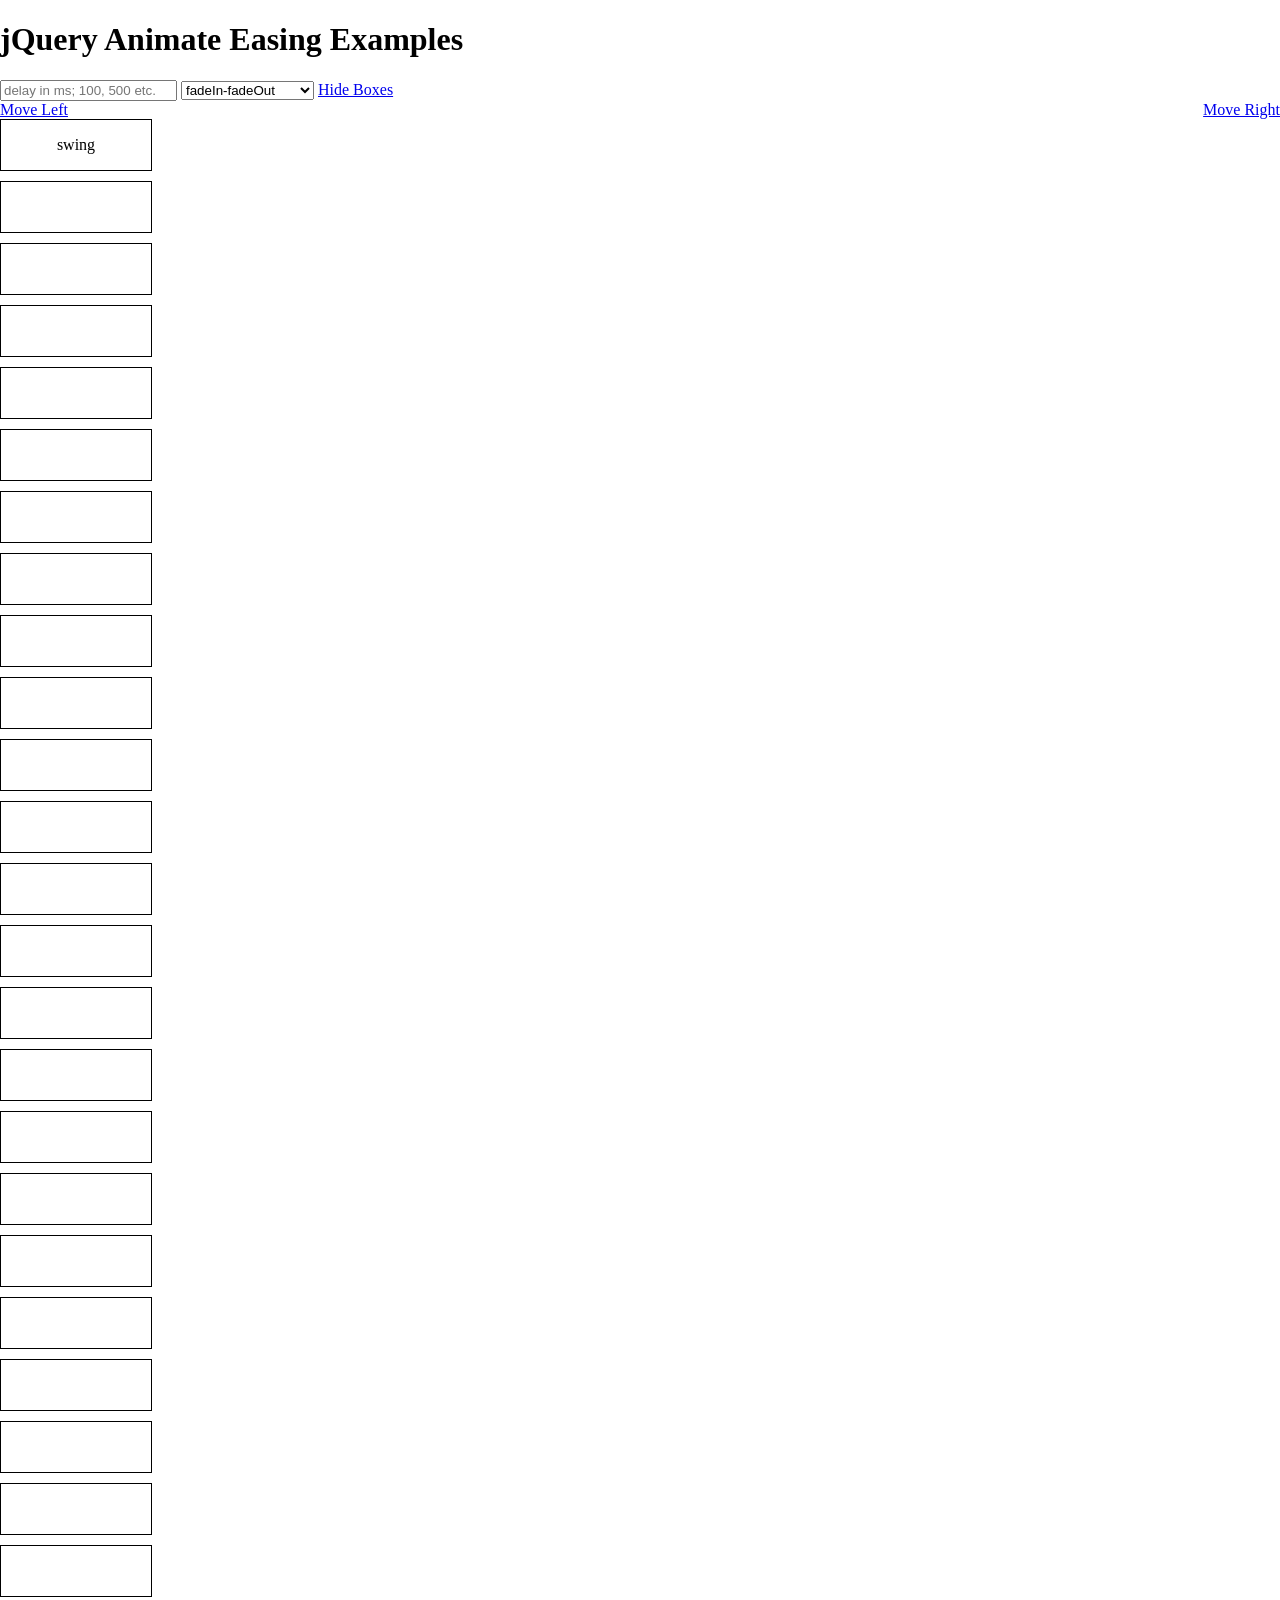
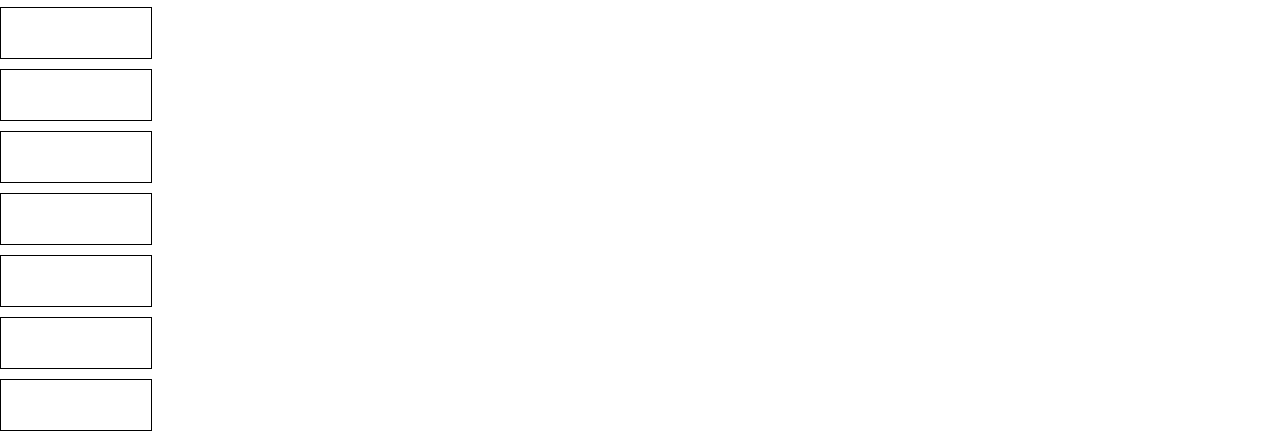
<file: index.html>
<!doctype html>
<html>

<head>
<title> jQuery animate()</title>
<script src="jquery-1.11.3.js" type="text/javascript">
</script>
<script src="jquery.easing.1.3.js" type="text/javascript">
</script>
<script src="test.js" type="text/javascript">
</script>
<style>
  body
  {
    margin: 0;
  }
  .button{
   height:50px;
   width:150px;
   display: block;
   border: solid 1px black; 
   text-align: center;
   text-decoration: none;
   margin-bottom: 10px;
   line-height: 50px;
  }
</style>
</head>


<body onload='init()'>
  <h1> jQuery Animate Easing Examples </h1>

  <input placeholder='delay in ms; 100, 500 etc.'  id='delay'>
  <!--  <input placeholder='end color; rgb(0,0,0), #000000, rgba(0,0,0,1)  etc.'  id='endColor'> -->

  <select id='jqoption'>
    <option value='0'> fadeIn-fadeOut </option>
    <option value='1'> toggle</option>
    <option value='2'> slideToggle</option>
    <option value='3'> fadeToggle</option>
    <option value='4'> slideUp-slideDown</option>
    <option value='5'> hide-show</option>
    <option value='6'> animate opacity</option>
  </select>



  <a href='javascript:toggleBoxes()' class='link'  id='hideShowButton'>Hide Boxes</a>
  <br>
  <a href='javascript:moveLeft()' class='link'  id=''> Move Left </a>
  <a href='javascript:moveRight()' class='link' style='float:right' id=''> Move Right </a>

  <div class='button' id='button0'> swing </div>
  <div class='button' id='button1'> </div>
  <div class='button' id='button2'> </div>
  <div class='button' id='button3'> </div>
  <div class='button' id='button4'> </div>
  <div class='button' id='button5'> </div>
  <div class='button' id='button6'> </div>
  <div class='button' id='button7'> </div>
  <div class='button' id='button8'> </div>
  <div class='button' id='button9'> </div>
  <div class='button' id='button10'> </div>
  <div class='button' id='button11'> </div>
  <div class='button' id='button12'> </div>
  <div class='button' id='button13'> </div>
  <div class='button' id='button14'> </div>
  <div class='button' id='button15'> </div>
  <div class='button' id='button16'> </div>
  <div class='button' id='button17'> </div>
  <div class='button' id='button18'> </div>
  <div class='button' id='button19'> </div>
  <div class='button' id='button20'> </div>
  <div class='button' id='button21'> </div>
  <div class='button' id='button22'> </div>
  <div class='button' id='button23'> </div>
  <div class='button' id='button24'> </div>
  <div class='button' id='button25'> </div>
  <div class='button' id='button26'> </div>
  <div class='button' id='button27'> </div>
  <div class='button' id='button28'> </div>
  <div class='button' id='button29'> </div>
  <div class='button' id='button30'> </div>
  
  
  </div>
   
</body>
</html>
</file>
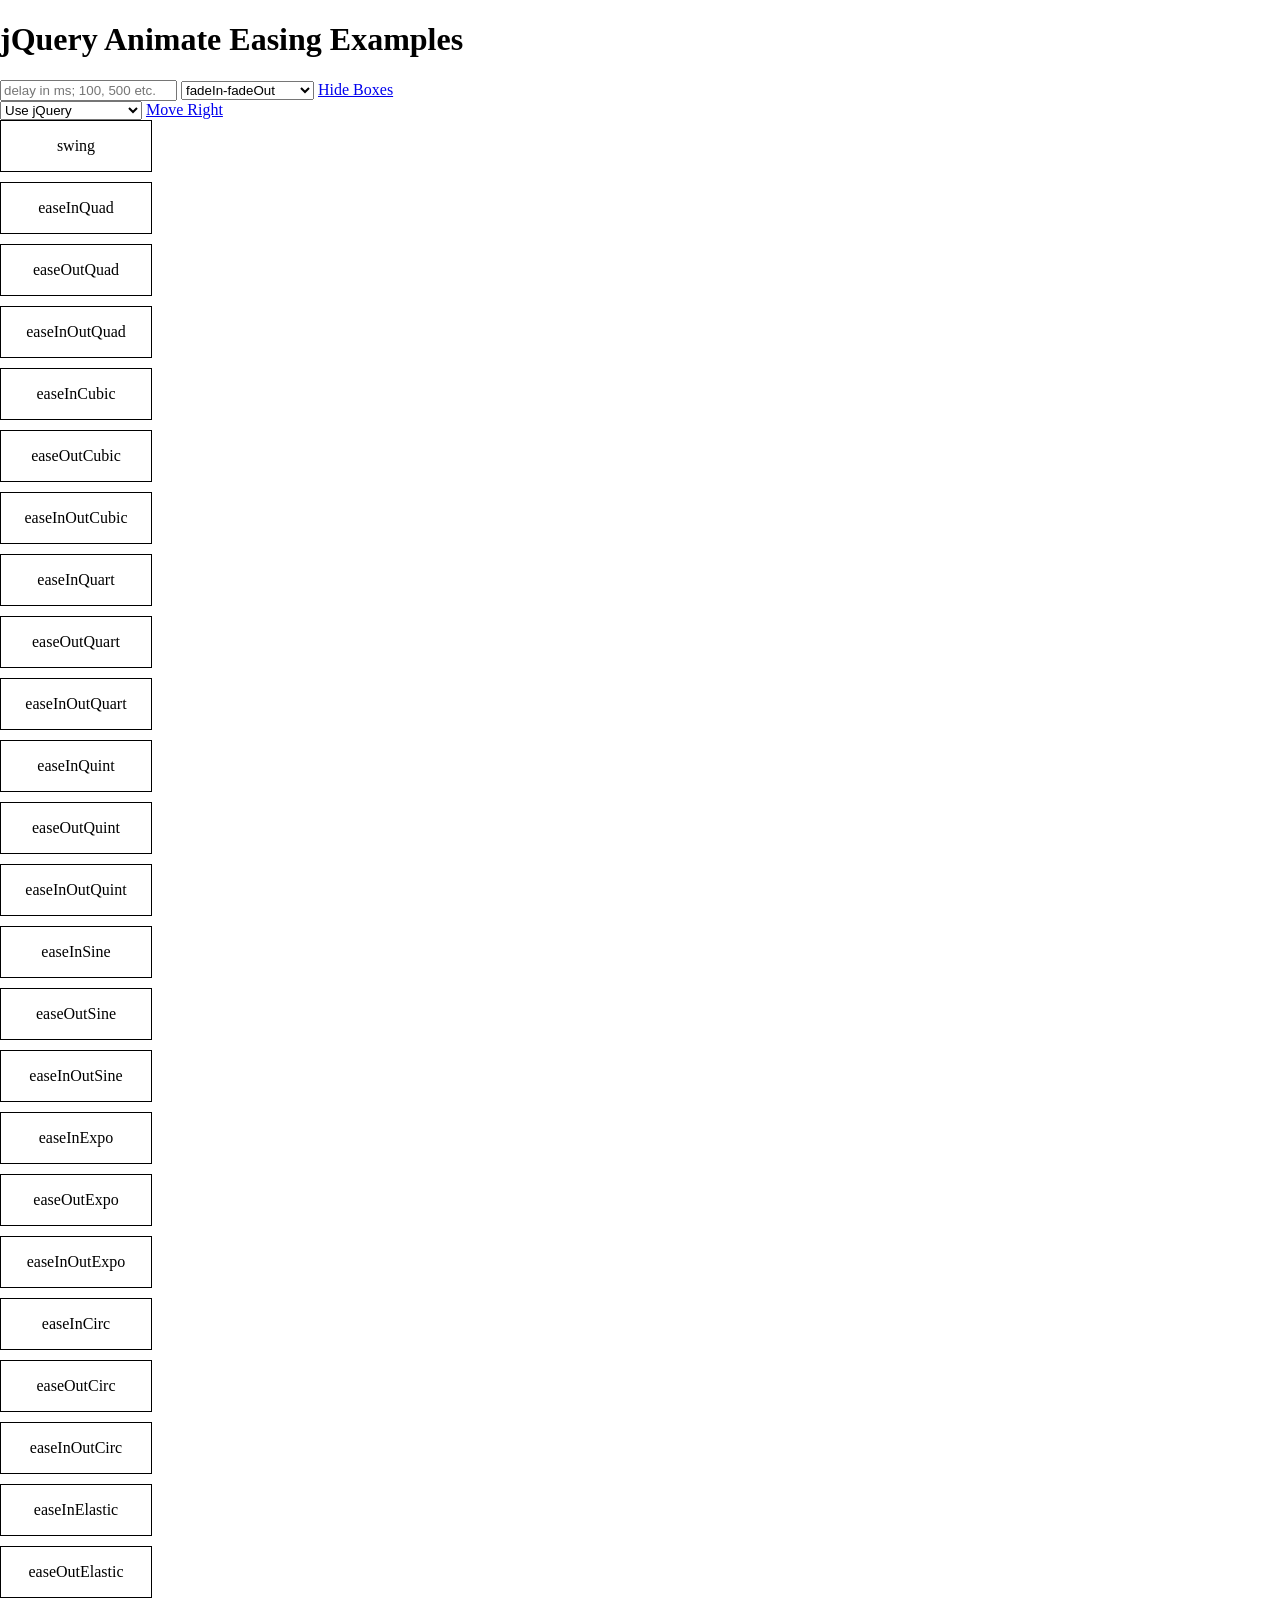
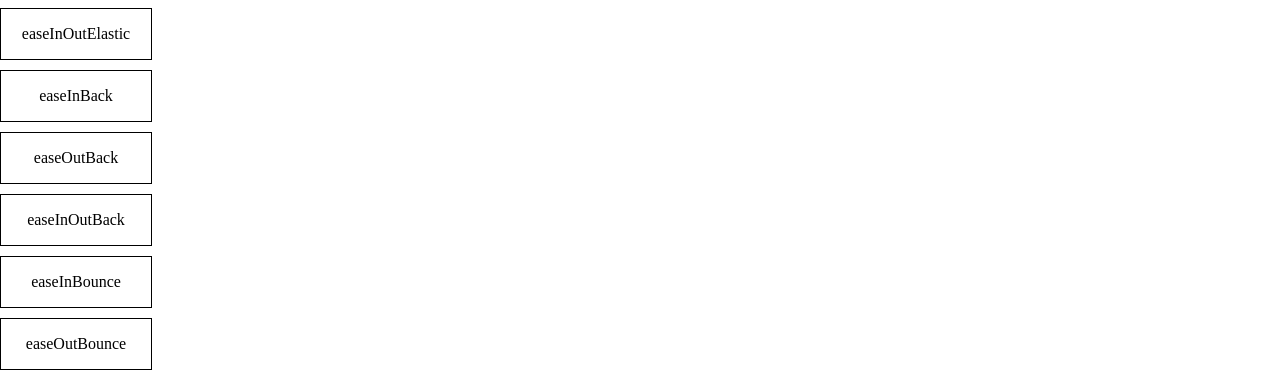
<file: Assignment2/index.html>
<!doctype html>
<html>

<head>
<title> jQuery animate()</title>
<script src="jquery-1.11.3.js" type="text/javascript">
</script>
<script src="jquery.easing.1.3.js" type="text/javascript">
</script>
<script src="test.js" type="text/javascript">
</script>
<style>
  body
  {
    margin: 0;
  }
  .button{
   height:50px;
   width:150px;
   display: block;
   border: solid 1px black; 
   text-align: center;
   text-decoration: none;
   margin-bottom: 10px;
   line-height: 50px;
  }
</style>
</head>


<body onload='init()'>
  <h1> jQuery Animate Easing Examples </h1>

  <input placeholder='delay in ms; 100, 500 etc.'  id='delay'>
  <input placeholder='end color; rgb(0,0,0), #000000, rgba(0,0,0,1)  etc.'  id='endColor'>

  <select id='jqoption'>
    <option value='0'> fadeIn-fadeOut </option>
    <option value='1'> toggle</option>
    <option value='2'> slideToggle</option>
    <option value='3'> fadeToggle</option>
    <option value='4'> slideUp-slideDown</option>
    <option value='5'> hide-show</option>
    <option value='6'> animate opacity</option>
    <option value='7'> CSS transitions </option>
  </select>



  <a href='javascript:toggleBoxes()' class='link'  id='hideShowButton'>Hide Boxes</a>
  <br>
  <select onchange='selChanged()' id='iscss'>
    <option value='0'> Use jQuery </option>
    <option value='1'> Use CSS transitions </option>
  </select>
  
  <a href='javascript:moveRight(); javascript:LeftRightButton()' class='link'  id='LeftRight'>Move Right</a>

  <div class='button cssonly' id='button0'> </div>
  <div class='button cssonly' id='button1'> </div>
  <div class='button cssonly' id='button2'> </div>
  <div class='button cssonly' id='button3'> </div>
  <div class='button cssonly' id='button4'> </div>
  <div class='button' id='button5'> </div>
  <div class='button' id='button6'> </div>
  <div class='button' id='button7'> </div>
  <div class='button' id='button8'> </div>
  <div class='button' id='button9'> </div>
  <div class='button' id='button10'> </div>
  <div class='button' id='button11'> </div>
  <div class='button' id='button12'> </div>
  <div class='button' id='button13'> </div>
  <div class='button' id='button14'> </div>
  <div class='button' id='button15'> </div>
  <div class='button' id='button16'> </div>
  <div class='button' id='button17'> </div>
  <div class='button' id='button18'> </div>
  <div class='button' id='button19'> </div>
  <div class='button' id='button20'> </div>
  <div class='button' id='button21'> </div>
  <div class='button' id='button22'> </div>
  <div class='button' id='button23'> </div>
  <div class='button' id='button24'> </div>
  <div class='button' id='button25'> </div>
  <div class='button' id='button26'> </div>
  <div class='button' id='button27'> </div>
  <div class='button' id='button28'> </div>
  <div class='button' id='button29'> </div>
  <div class='button' id='button30'> </div>
  <div class='button' id='button31'> </div>
  <div class='button' id='button32'> </div>
  <div class='button' id='button33'> </div>
  <div class='button' id='button34'> </div>
  
  
  </div>
   
</body>
</html>
</file>
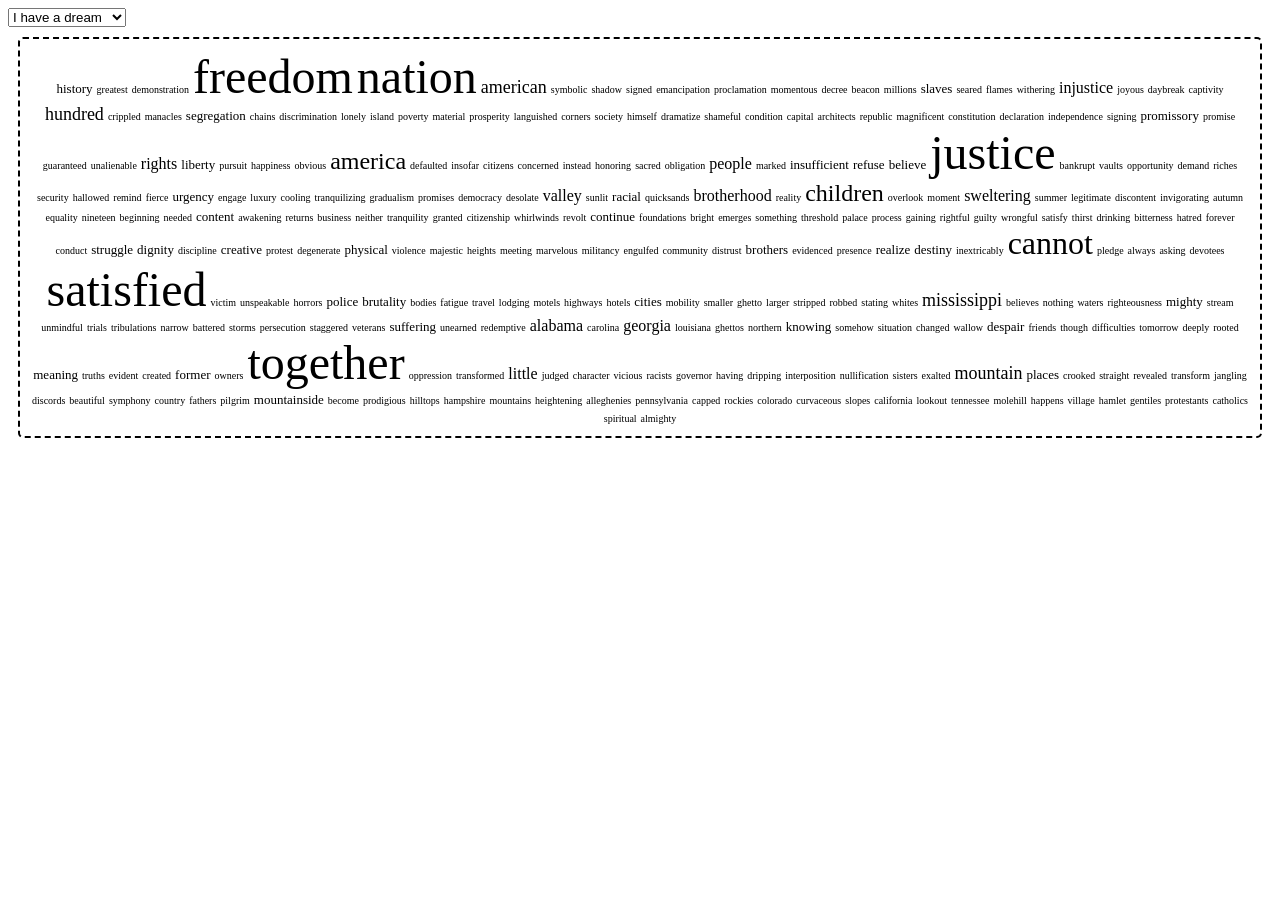
<file: Assignment3/index.html>
<!DOCTYPE html>
<html>

<head>
    <title> Word Cloud </title>
    <script src="jquery-2.1.3.js"></script>
    <script src='script.js'>
    </script>
    <script>
        var allWords = null;
        var wordCount = {};
        var getCloudMU = function(data) {
            var result = "";

            //write code here
            wordCount = {};
            theWords = [];
            allWords = data.match(/\b\w+\b/g); //get all words in the document

            for (var i = 0; i < allWords.length; i = i + 1) {
                allWords[i] = allWords[i].toLowerCase();
                var word = allWords[i];
                if (word.length > 5) {
                    if (wordCount[word]) {
                        wordCount[word] = wordCount[word] + 1;
                    } else {
                        wordCount[word] = 1;
                    }
                }
            }
			
            var theWords = Object.keys(wordCount); // all words over 5 characters 
            var result = "";
			
            for (var i = 0; i < theWords.length; i = i + 1) {
                result = result + " "  + theWords[i].fontsize(wordCount[theWords[i]]); //
			}
            return result;
        }
        var getCloud = function() {
            var userInput = document.getElementById("choice").value;
            var url = "./" + userInput;
            var callback = function(data) {
                var res = data;
                document.getElementById("result").innerHTML = getCloudMU(data);
            }
            loadURL(url, callback);
        }
    </script>
    <style>
        .cloud {
            text-align: center;
            margin: 10px;
            padding: 10px;
            border-radius: 5px;
            border: dashed 2px;
        }
    </style>
</head>

<body onload='getCloud()'>
    <select id='choice' onchange='getCloud()'>
    <option value='dream.txt'> I have a dream </option>
    <option value='sense.txt'> Common Sense</option>
  </select>
    <div id='result' class='cloud'> </div>
</body>

</html>
</file>
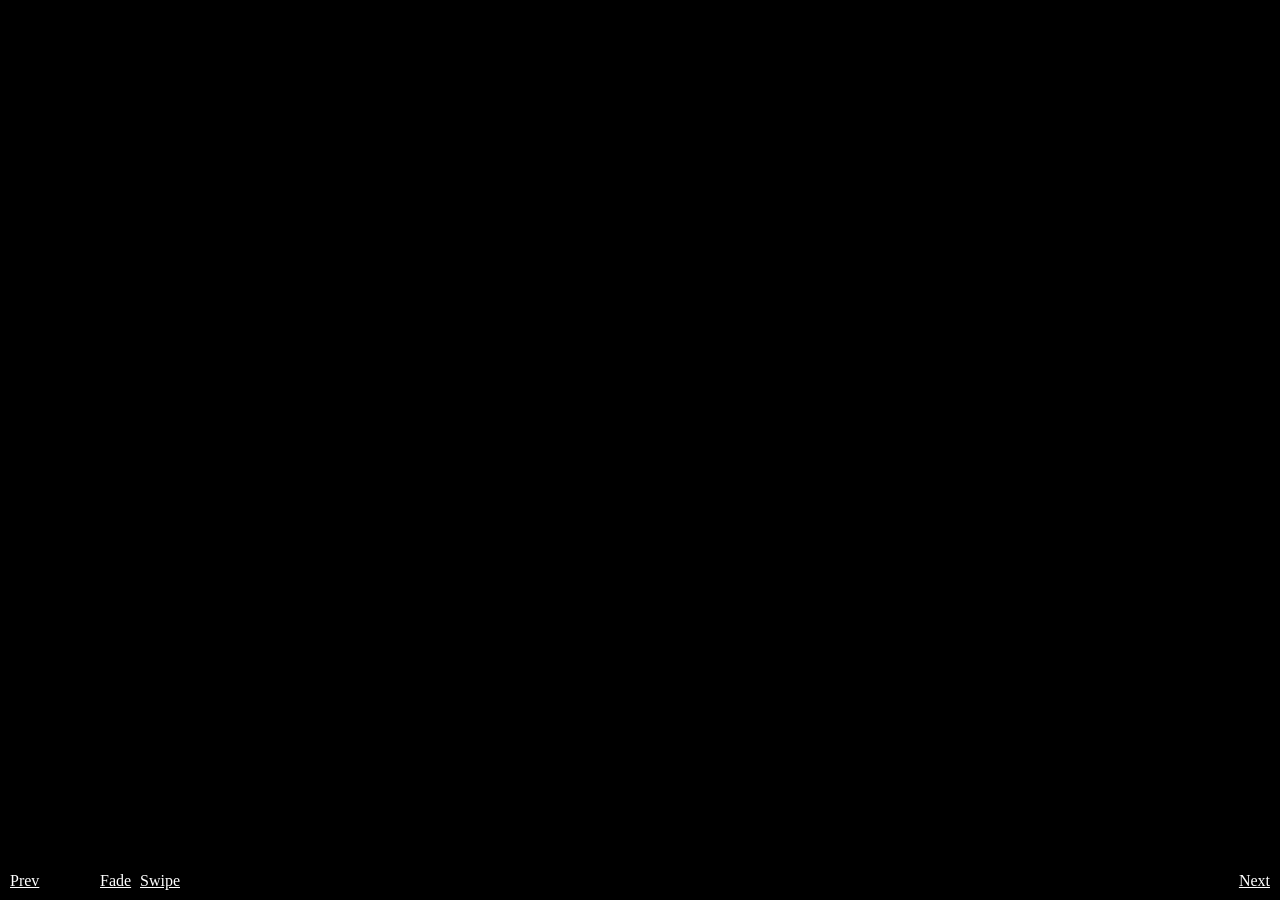
<file: Assignment4/index.html>
<!doctype html>
<html>
<head>

<style>
  html,body{
    margin: 0px;
    background-color: black;
    height: 100%;
    min-height: 100%;
    overflow: hidden;
  }
  .nav{
     position: fixed;
     display: block;
     bottom: 10px;
     color: white;
  }
  #container{
    width: 100%;
    height: 100%;
  }
  .slide{
    width: 100%;
    height: 100%;
    background-repeat: no-repeat;
    background-position: 50% 50%;
    background-color: black;
    background-size: contain;
    position: absolute;
  }
  #slide1{
    background-image: url(https://upload.wikimedia.org/wikipedia/commons/thumb/4/40/PipreolaWhitelyiKeulemans.jpg/179px-PipreolaWhitelyiKeulemans.jpg);
  }
  #slide2{
    background-image: url(https://upload.wikimedia.org/wikipedia/commons/thumb/9/9a/Gib%C3%A3o_de_couro.jpg/225px-Gib%C3%A3o_de_couro.jpg);
  }
  #slide3{
    background-image: url(https://upload.wikimedia.org/wikipedia/commons/thumb/0/07/Crested_myna%2C_Osaka%2C_Japan.jpg/375px-Crested_myna%2C_Osaka%2C_Japan.jpg);
  }
  #slide4{
    background-image: url(https://upload.wikimedia.org/wikipedia/commons/thumb/f/f9/Egretta_thula_at_Las_Gallinas_Wildlife_Ponds.jpg/231px-Egretta_thula_at_Las_Gallinas_Wildlife_Ponds.jpg);
  }
  .button{
   height:50px;
   width:150px;
   display: block;
   border: solid 1px black; 
   text-align: center;
   text-decoration: none;
   margin-bottom: 10px;
   line-height: 50px;
  }
</style>

<script src="jquery-1.11.3.js" type="text/javascript"></script>

<script>
var currentSlide = 1;
var animation = "fade";

var startUp = function(initSlide, type){
  animation = type || "fade";
  $(".slide").fadeOut(0);
  $("#slide" + initSlide).fadeIn(0);
  currentSlide = 1;

  $("body").keydown(function(event) {
    var keyCode = event.keyCode;
    if(keyCode == 37){
      goPrev();
    }
    else if(keyCode == 39){
      goNext();
    }
  });
}

var goPrev = function(){
  var bw = $("body").width() + "px"
  var next = currentSlide - 1
  if(next < 1){
    next = 4;
  }
  if(animation === "fade"){
    $("#slide" + currentSlide).stop().fadeOut('slow');
    $("#slide" + next).stop().fadeIn('slow');
  }
  else{
		$("#slide" + currentSlide).stop().animate({
                    "margin-left": bw
                }, 'slow').fadeOut(0);
                $("#slide" + next).stop().animate({
                    "margin-left": "-" + bw
                }, 0).fadeIn(0).animate({
                    "margin-left": "0px"
                }, 'slow');
  }
  currentSlide = next;
}

var goNext = function(){
  var next = currentSlide + 1
  if(next > 4){
    next = 1;
  }
  var bw = $("body").width() + "px"

  if(animation === "fade"){
    $("#slide" + currentSlide).stop().fadeOut('slow');
    $("#slide" + next).stop().fadeIn('slow');
  }
  else{
    $("#slide" + currentSlide).stop().animate({
                    "margin-left": "-" + bw
                }, 'slow').fadeOut(0);
                $("#slide" + next).stop().animate({
                    "margin-left": bw
                }, 0).fadeIn(0).animate({
                    "margin-left": "0px"
                }, 'slow');
  }
  currentSlide = next;
}

var changeFade = function(){
	animation = "fade";
}

var changeSwipe = function(){
	animation = "swipe";
}

</script>

</head>

<body onload='startUp(2)'>
<div id='container'>
  <div class='slide' id='slide1'> </div> 
  <div class='slide' id='slide2'> </div> 
  <div class='slide' id='slide3'> </div> 
  <div class='slide' id='slide4'> </div> 
</div>

<a style='left:100px' href='javascript:changeFade()' class='nav'  id=''> Fade </a>
<a style='left:140px' href='javascript:changeSwipe()' class='nav'  id=''> Swipe </a>

  
<a style='left:10px' class='nav' href='javascript:goPrev()'> Prev </a>
<a style='right:10px' class='nav' href='javascript:goNext()'> Next </a>


</body>

</html>
</file>
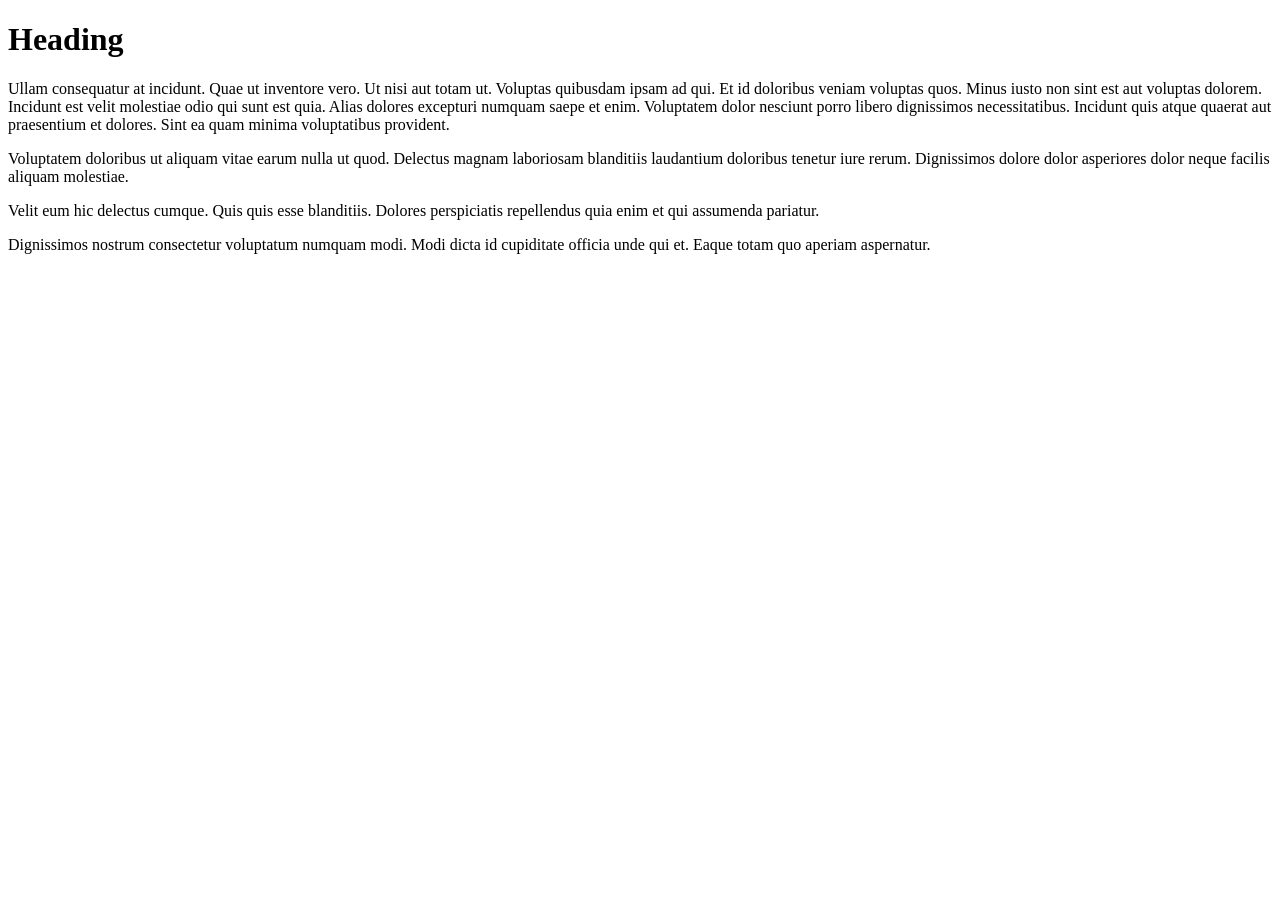
<file: Take home final/index.html>
<!doctype html>
<html>
<head>
  <script src='jquery-2.1.3.js' type='text/javascript'> </script>

  <script src='src/ai.js' type='text/javascript'> </script>
  <link href='src/ai.css' rel='stylesheet' type='text/css'> 
</head>

<body>
  <h1> Heading </h1>
  <p> Ullam consequatur at incidunt. Quae ut inventore vero. Ut nisi aut totam ut. Voluptas quibusdam ipsam ad qui. Et id doloribus veniam voluptas quos.
  Minus iusto non sint est aut voluptas dolorem. Incidunt est velit molestiae odio qui sunt est quia. Alias dolores excepturi numquam saepe et enim. Voluptatem dolor nesciunt porro libero dignissimos necessitatibus. Incidunt quis atque quaerat aut praesentium et dolores. Sint ea quam minima voluptatibus provident.
  </p>
  <p> Voluptatem doloribus ut aliquam vitae earum nulla ut quod. Delectus magnam laboriosam blanditiis laudantium doloribus tenetur iure rerum. Dignissimos dolore dolor asperiores dolor neque facilis aliquam molestiae.
  </p>
  <p> Velit eum hic delectus cumque. Quis quis esse blanditiis. Dolores perspiciatis repellendus quia enim et qui assumenda pariatur.
  </p>
 <p>  Dignissimos nostrum consectetur voluptatum numquam modi. Modi dicta id cupiditate officia unde qui et. Eaque totam quo aperiam aspernatur.
  </p>

</body>

</html>
</file>
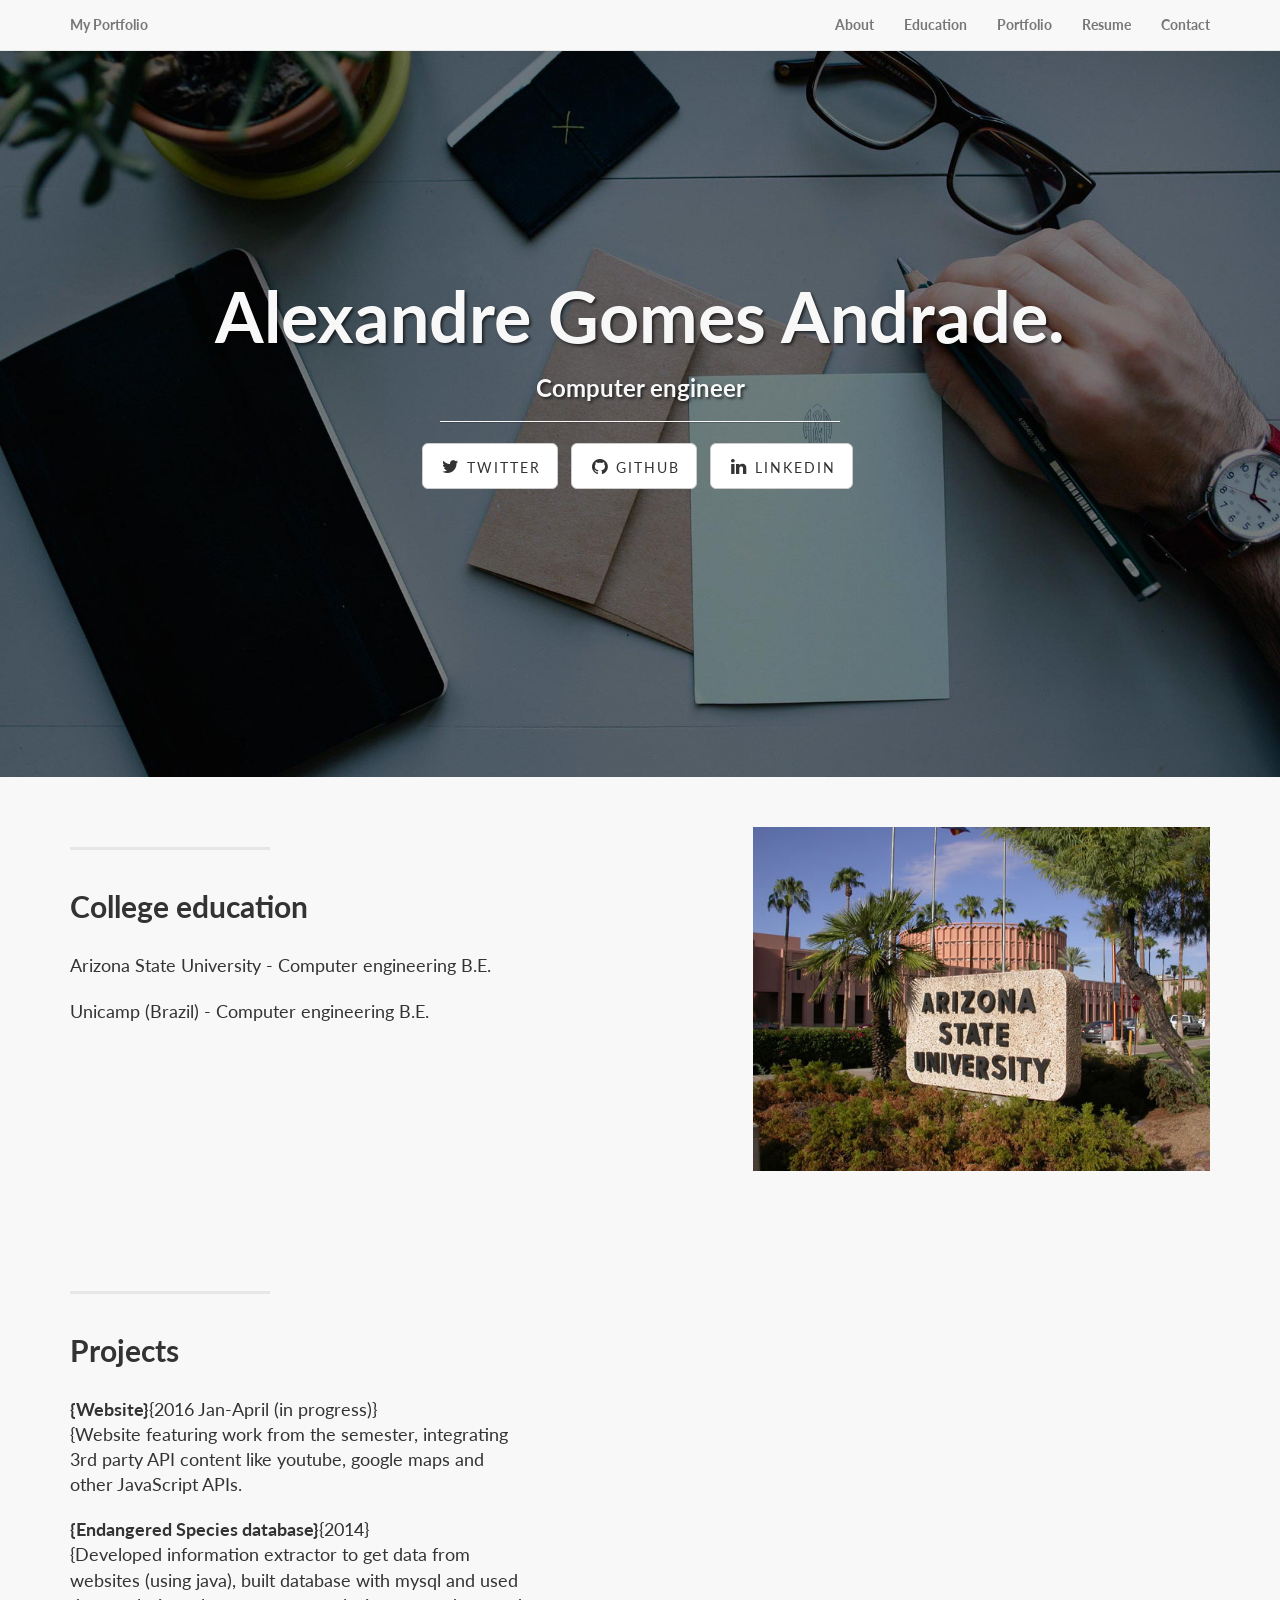
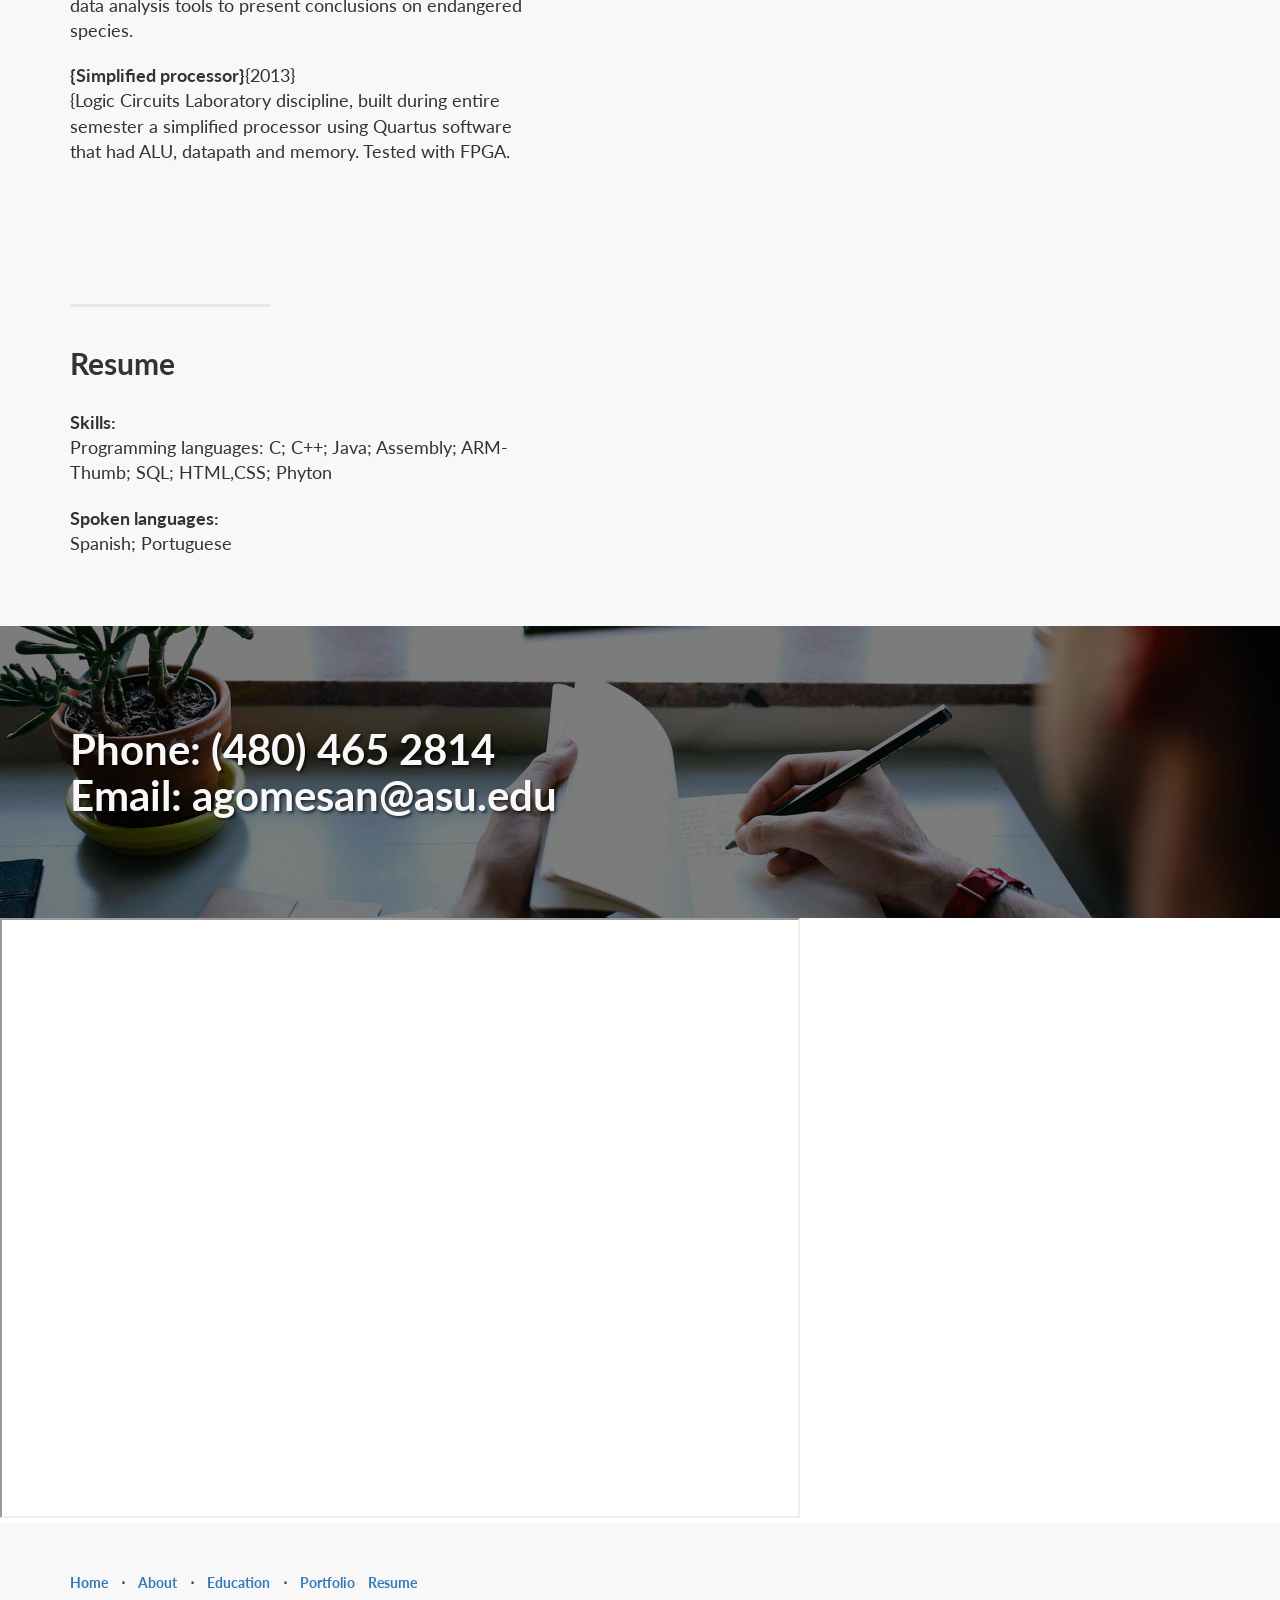
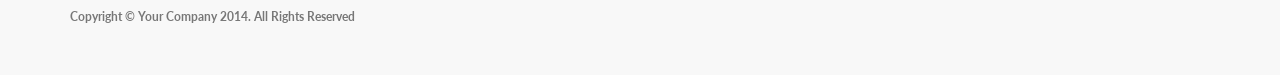
<file: Assignment5/startbootstrap-landing-page-1.0.5/index.html>
<!DOCTYPE html>
<html lang="en">

<head>

    <meta charset="utf-8">
    <meta http-equiv="X-UA-Compatible" content="IE=edge">
    <meta name="viewport" content="width=device-width, initial-scale=1">
    <meta name="description" content="">
    <meta name="author" content="">

    <title>Alexandre Gomes Andrade.</title>

    <!-- Bootstrap Core CSS -->
    <link href="css/bootstrap.min.css" rel="stylesheet">

    <!-- Custom CSS -->
    <link href="css/landing-page.css" rel="stylesheet">
	
	<link rel="stylesheet" href="css/animate.css">

    <!-- Custom Fonts -->
    <link href="font-awesome/css/font-awesome.min.css" rel="stylesheet" type="text/css">
    <link href="http://fonts.googleapis.com/css?family=Lato:300,400,700,300italic,400italic,700italic" rel="stylesheet" type="text/css">

    <!-- HTML5 Shim and Respond.js IE8 support of HTML5 elements and media queries -->
    <!-- WARNING: Respond.js doesn't work if you view the page via file:// -->
    <!--[if lt IE 9]>
        <script src="https://oss.maxcdn.com/libs/html5shiv/3.7.0/html5shiv.js"></script>
        <script src="https://oss.maxcdn.com/libs/respond.js/1.4.2/respond.min.js"></script>
    <![endif]-->
	
	<script src="js/wow.min.js"></script>
	<script>
	function start(){
		new WOW().init();}
	</script>

</head>

<body onload='start()'>

    <!-- Navigation -->
    <nav class="navbar navbar-default navbar-fixed-top topnav" role="navigation">
        <div class="container topnav">
            <!-- Brand and toggle get grouped for better mobile display -->
            <div class="navbar-header">
                <button type="button" class="navbar-toggle" data-toggle="collapse" data-target="#bs-example-navbar-collapse-1">
                    <span class="sr-only">Toggle navigation</span>
                    <span class="icon-bar"></span>
                    <span class="icon-bar"></span>
                    <span class="icon-bar"></span>
                </button>
                <a class="navbar-brand topnav" href="#">My Portfolio</a>
            </div>
            <!-- Collect the nav links, forms, and other content for toggling -->
            <div class="collapse navbar-collapse" id="bs-example-navbar-collapse-1">
                <ul class="nav navbar-nav navbar-right">
                    <li>
                        <a href="#about">About</a>
                    </li>
                    <li>
                        <a href="#education">Education</a>
                    </li>
					<li>
                        <a href="#portfolio">Portfolio</a>
                    </li>
					<li>
                        <a href="#resume">Resume</a>
                    </li>
                    <li>
                        <a href="#contact">Contact</a>
                    </li>
                </ul>
            </div>
            <!-- /.navbar-collapse -->
        </div>
        <!-- /.container -->
    </nav>


    <!-- Header -->
    <a name="about"></a>
    <div class="intro-header">
        <div class="container">

            <div class="row">
                <div class="col-lg-12">
                    <div class="intro-message wow bounce">
                        <h1>Alexandre Gomes Andrade.</h1>
                        <h3>Computer engineer</h3>
                        <hr class="intro-divider">
                        <ul class="list-inline intro-social-buttons">
                            <li>
                                <a href="https://twitter.com/alexsantizta" class="btn btn-default btn-lg"><i class="fa fa-twitter fa-fw"></i> <span class="network-name">Twitter</span></a>
                            </li>
                            <li>
                                <a href="https://github.com/aleandrade" class="btn btn-default btn-lg"><i class="fa fa-github fa-fw"></i> <span class="network-name">Github</span></a>
                            </li>
                            <li>
                                <a href="https://www.linkedin.com/in/alexandre-andrade-10b49533?trk=nav_responsive_tab_profile_pic" class="btn btn-default btn-lg"><i class="fa fa-linkedin fa-fw"></i> <span class="network-name">Linkedin</span></a>
                            </li>
                        </ul>
                    </div>
                </div>
            </div>

        </div>
        <!-- /.container -->

    </div>
    <!-- /.intro-header -->

    <!-- Page Content -->

	<a  name="education"></a>
    <div class="content-section-a">

        <div class="container">
            <div class="row">
                <div class="col-lg-5 col-sm-6">
                    <hr class="section-heading-spacer">
                    <div class="clearfix"></div>
                    <h2 class="section-heading">College education</h2>
                    <p class="lead">Arizona State University - Computer engineering B.E.</p>
					<p class="lead">Unicamp (Brazil) - Computer engineering B.E.</p>
                </div>
                <div class="col-lg-5 col-lg-offset-2 col-sm-6 wow slideInLeft">
                    <img class="img-responsive" src="img/ASU.jpg" alt="">
                </div>
            </div>

        </div>
        <!-- /.container -->

    </div>
    <!-- /.content-section-a -->
	
	<a  name="portfolio"></a>
    <div class="content-section-a wow slideInLeft">

        <div class="container">
            <div class="row">
                <div class="col-lg-5 col-sm-6">
                    <hr class="section-heading-spacer">
                    <div class="clearfix"></div>
                    <h2 class="section-heading">Projects</h2>
                    <p class="lead"><b>{Website}</b>{2016 Jan-April (in progress)}</br>{Website featuring work from the semester, integrating 3rd party API content like youtube, google maps and other JavaScript
APIs.</p>
					<p class="lead"><b>{Endangered Species database}</b>{2014}</br>{Developed information extractor to get data from websites (using java), built database with mysql and used data analysis tools to present conclusions on endangered species.</p>
					<p class="lead"><b>{Simplified processor}</b>{2013}</br>{Logic Circuits Laboratory discipline, built during entire semester a simplified processor using Quartus software that had ALU, datapath and memory. Tested with FPGA.</p>
                </div>
            </div>

        </div>
        <!-- /.container -->

    </div>
    <!-- /.content-section-a -->
	
	<a  name="resume"></a>
    <div class="content-section-a wow slideInLeft">

        <div class="container">
            <div class="row">
                <div class="col-lg-5 col-sm-6">
                    <hr class="section-heading-spacer">
                    <div class="clearfix"></div>
                    <h2 class="section-heading">Resume</h2>
                    <p class="lead"><b>Skills:</b></br> Programming languages: C; C++; Java; Assembly; ARM-Thumb; SQL; HTML,CSS; Phyton </p>
					<p class="lead"><b>Spoken languages:</b></br>Spanish; Portuguese</p>
                </div>
            </div>

        </div>
        <!-- /.container -->

    </div>
    <!-- /.content-section-a -->
	
	<a  name="contact"></a>
    <div class="banner">

        <div class="container">

            <div class="row">
                <div class="col-lg-6 wow flash">
                    <h2>Phone: (480) 465 2814</br></h2>
					<h2>Email: agomesan@asu.edu</h2>
                </div>
            </div>
			
        </div>
        <!-- /.container -->

    </div>
    <!-- /.banner -->
	<div class = "wow bounceInUp">
	<iframe src="https://docs.google.com/forms/d/1aXtgxidDnE5WFLbT2uXYXnfHRuycADFdTCbgA0BPOuE/viewform?embedded=true" width="800" height="600" frameborder="200" marginheight="0" marginwidth="200">Loading…</iframe>
	</div>
	
    <!-- Footer -->
    <footer>
        <div class="container">
            <div class="row">
                <div class="col-lg-12">
                    <ul class="list-inline">
                        <li>
                            <a href="#">Home</a>
                        </li>
                        <li class="footer-menu-divider">&sdot;</li>
                        <li>
                            <a href="#about">About</a>
                        </li>
                        <li class="footer-menu-divider">&sdot;</li>
                        <li>
                            <a href="#education">Education</a>
                        </li>
                        <li class="footer-menu-divider">&sdot;</li>
                        <li>
                            <a href="#portfolio">Portfolio</a>
                        </li>
						<li>
                            <a href="#resume">Resume</a>
                        </li>
                    </ul>
                    <p class="copyright text-muted small">Copyright &copy; Your Company 2014. All Rights Reserved</p>
                </div>
            </div>
        </div>
    </footer>

    <!-- jQuery -->
    <script src="js/jquery.js"></script>

    <!-- Bootstrap Core JavaScript -->
    <script src="js/bootstrap.min.js"></script>
</body>

</html>
</file>
<file: Take home final/src/ai.css>
@-webkit-keyframes infinite-spinning {
     from {
       -webkit-transform: rotate(0deg);
     }
     to {
       -webkit-transform: rotate(360deg);
     }
  }
  @keyframes infinite-spinning {
     0% {
       -moz-transform: rotate(0deg);
       -o-transform: rotate(0deg);
       -ms-transform: rotate(0deg);
       transform: rotate(0deg);
     }
     100% {
       -moz-transform: rotate(0deg);
       -o-transform: rotate(0deg);
       -ms-transform: rotate(0deg);
       transform: rotate(360deg);
     }
  }


.fadeBox{
    position: fixed;
    height: 100%;
    width: 100%;
    top: 0px;
    left: 0px;
    background-color: rgba(0,0,0,.6);
}

.spinner{
    -webkit-animation: infinite-spinning 1s infinite linear;
    animation: infinite-spinning 1s infinite linear;
    width: 50px;
    min-height: 50px;
    margin: auto;
    background: url(./ac.png) no-repeat center;
    background-size: contain;
    margin-top: 10%;
    display: block;
}
</file>
<file: Assignment5/startbootstrap-landing-page-1.0.5/css/landing-page.css>
/*!
 * Start Bootstrap - Landing Page Bootstrap Theme (http://startbootstrap.com)
 * Code licensed under the Apache License v2.0.
 * For details, see http://www.apache.org/licenses/LICENSE-2.0.
 */

body,
html {
    width: 100%;
    height: 100%;
}

body,
h1,
h2,
h3,
h4,
h5,
h6 {
    font-family: "Lato","Helvetica Neue",Helvetica,Arial,sans-serif;
    font-weight: 700;
}

.topnav {
    font-size: 14px; 
}

.lead {
    font-size: 18px;
    font-weight: 400;
}

.intro-header {
    padding-top: 50px; /* If you're making other pages, make sure there is 50px of padding to make sure the navbar doesn't overlap content! */
    padding-bottom: 50px;
    text-align: center;
    color: #f8f8f8;
    background: url(../img/intro-bg.jpg) no-repeat center center;
    background-size: cover;
}

.intro-message {
    position: relative;
    padding-top: 20%;
    padding-bottom: 20%;
}

.intro-message > h1 {
    margin: 0;
    text-shadow: 2px 2px 3px rgba(0,0,0,0.6);
    font-size: 5em;
}

.intro-divider {
    width: 400px;
    border-top: 1px solid #f8f8f8;
    border-bottom: 1px solid rgba(0,0,0,0.2);
}

.intro-message > h3 {
    text-shadow: 2px 2px 3px rgba(0,0,0,0.6);
}

@media(max-width:767px) {
    .intro-message {
        padding-bottom: 15%;
    }

    .intro-message > h1 {
        font-size: 3em;
    }

    ul.intro-social-buttons > li {
        display: block;
        margin-bottom: 20px;
        padding: 0;
    }

    ul.intro-social-buttons > li:last-child {
        margin-bottom: 0;
    }

    .intro-divider {
        width: 100%;
    }
}

.network-name {
    text-transform: uppercase;
    font-size: 14px;
    font-weight: 400;
    letter-spacing: 2px;
}

.content-section-a {
    padding: 50px 0;
    background-color: #f8f8f8;
}

.content-section-b {
    padding: 50px 0;
    border-top: 1px solid #e7e7e7;
    border-bottom: 1px solid #e7e7e7;
}

.section-heading {
    margin-bottom: 30px;
}

.section-heading-spacer {
    float: left;
    width: 200px;
    border-top: 3px solid #e7e7e7;
}

.banner {
    padding: 100px 0;
    color: #f8f8f8;
    background: url(../img/banner-bg.jpg) no-repeat center center;
    background-size: cover;
}

.banner h2 {
    margin: 0;
    text-shadow: 2px 2px 3px rgba(0,0,0,0.6);
    font-size: 3em;
}

.banner ul {
    margin-bottom: 0;
}

.banner-social-buttons {
    float: right;
    margin-top: 0;
}

@media(max-width:1199px) {
    ul.banner-social-buttons {
        float: left;
        margin-top: 15px;
    }
}

@media(max-width:767px) {
    .banner h2 {
        margin: 0;
        text-shadow: 2px 2px 3px rgba(0,0,0,0.6);
        font-size: 3em;
    }

    ul.banner-social-buttons > li {
        display: block;
        margin-bottom: 20px;
        padding: 0;
    }

    ul.banner-social-buttons > li:last-child {
        margin-bottom: 0;
    }
}

footer {
    padding: 50px 0;
    background-color: #f8f8f8;
}

p.copyright {
    margin: 15px 0 0;
}
</file>
